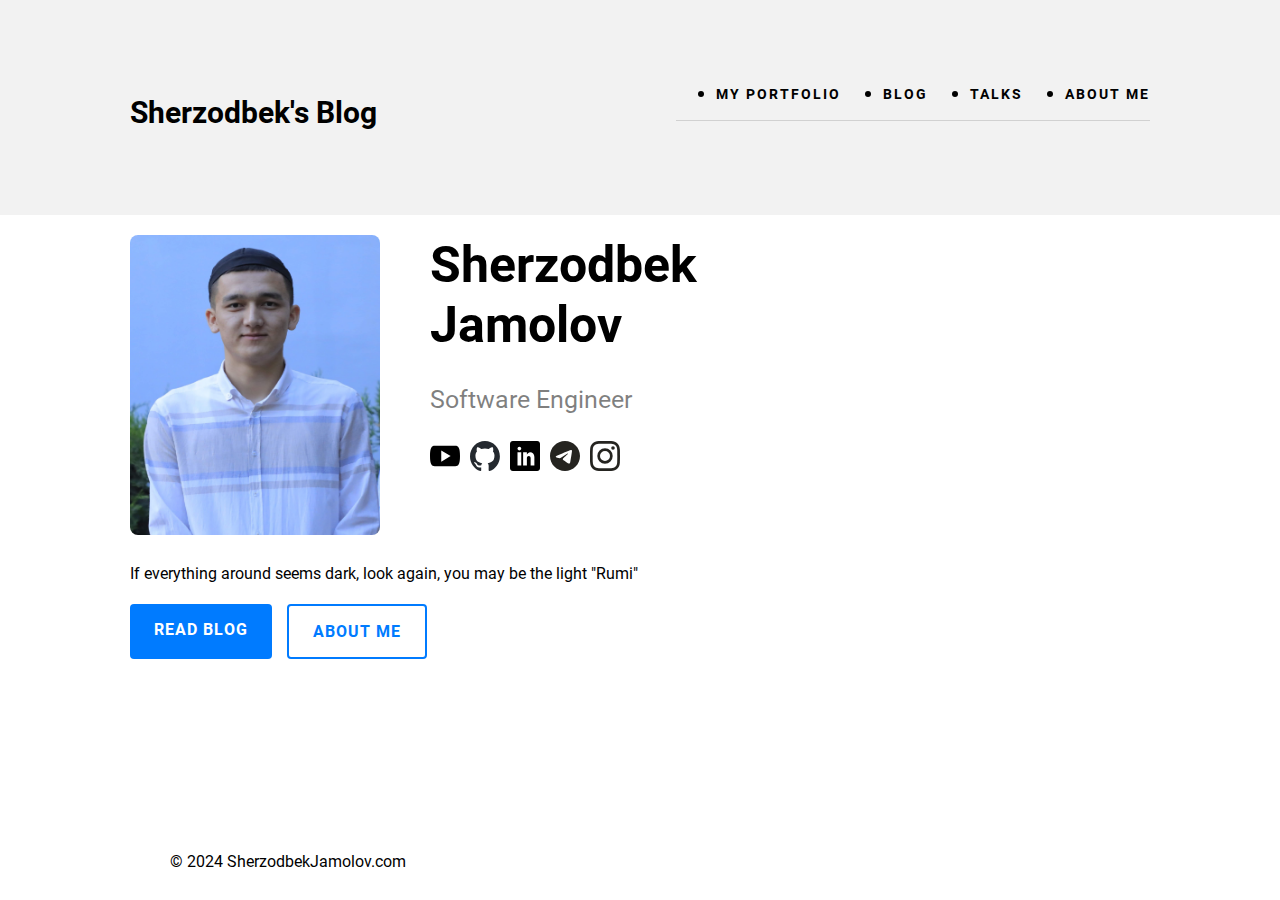
<file: index.html>
<!DOCTYPE html>
<html lang="en">
<head>
  <meta charset="UTF-8">
  <meta name="viewport" content="width=device-width, initial-scale=1.0">
  <title>Sherzodbek's blog</title>
  <!-- LINKS -->
    <link rel="stylesheet" href="css/normalize.css">
  <link rel="stylesheet" href="css/styles.css">
</head>
<body>


  <!-- SITE-HEADER -->
  <header class="site-header">
    <div class="site-header-container container">
      <a class="site-header-logo-link logo site-header__logo" href="#">Sherzodbek's Blog</a>


      <!-- SITENAV -->
      <nav class="site-header__sitenav sitenav sitenav--site-header site-header--open">
        <ul class="sitenav__list">
          <li class="sitenav__item sitenav__item--active"><a class="sitenav-link" href="portfolio.html">My Portfolio</a>
          </li>
          <!-- <li class="sitenav-item"><a class="sitenav-link" href="#">Lessons</a>
          </li> -->
          <li class="sitenav__item"><a class="sitenav-link" href="#">Blog</a>
          </li>
          <li class="sitenav__item"><a class="sitenav-link" href="#">Talks</a>
          </li>
          <li class="sitenav__item"><a class="sitenav-link" href="aboutMe.html">About Me</a>
          </li>
        </ul>
      </nav>

      <button class="site-header__toggler" type="button" aria-label="Menu"></button>
    </div>
  </header>


  <!-- MAIN-CONTENT -->
  <main class="main-content">

    <!-- HERO -->
    <section class="hero">
      <div class="hero-container container">
        <div class="hero-heading-wrapper">
          <img class="hero-img" src="img/sher-photo.JPG" alt="hero photo Sherzod J" width="300" height="400">
          <div class="hero-heading-info-wrapper">
            <h1 class="hero-title">Sherzodbek Jamolov</h1>
            <h3 class="hero-title-deck">Software Engineer</h3>
            <div class="hero-socials">
              <ul class="hero-socials-list">
                <li class="hero-socials-item" ><a class="hero-socials-link" target="_blank" href="https://www.youtube.com/@SherzodbekJamolov0" ><img class="hero-socials-img" src="img/youtube.svg" alt="icon YouTube" width="30" height="30"></a>
                </li>
                <li class="hero-socials-item" ><a class="hero-socials-link" target="_blank" href="https://github.com/HamzaJamol" ><img class="hero-socials-img" src="img/github-mark.svg" alt="icon Github" width="30" height="30"></a>
                </li>
                <li class="hero-socials-item" ><a class="hero-socials-link" target="_blank" href="https://www.linkedin.com/in/sherzodbek-jamolov-b488342a6/" ><img class="hero-socials-img" src="img/linkedin.svg" alt="icon Linkedin" width="30" height="30"></a>
                </li>
                <li class="hero-socials-item" ><a class="hero-socials-link" target="_blank" href="https://t.me/sherzodjamolov" ><img class="hero-socials-img" src="img/icon-telegram.svg" alt="icon Telegram" width="30" height="30"></a>
                </li>
                <li class="hero-socials-item" ><a class="hero-socials-link" target="_blank" href="https://www.instagram.com/neversaynever034/" ><img class="hero-socials-img" src="img/icon-instagram.svg" alt="icon instagram" width="30" height="30"></a>
                </li>
              </ul>
            </div>
          </div>
        </div>

        <div class="hero-detail">
          <p class="hero-detail-text">If everything around seems dark, look again, you may be the light "Rumi"</p>
          <div class="button-wrapper">
            <a class="button button-first" href="">Read Blog</a>
            <a class="button button-second" href="aboutMe.html">About Me</a>
          </div>
        </div>
      </div>

    </div>

  </section>
</main>

<div class="container">
  <footer class="site-footer">
    <div class="site-footer__container container">
      <div class="footer-row">© 2024 SherzodbekJamolov.com</div>
    </div>
  </footer>
</div>

<script src="js/main.js"></script>
</body>
</html>
</file>
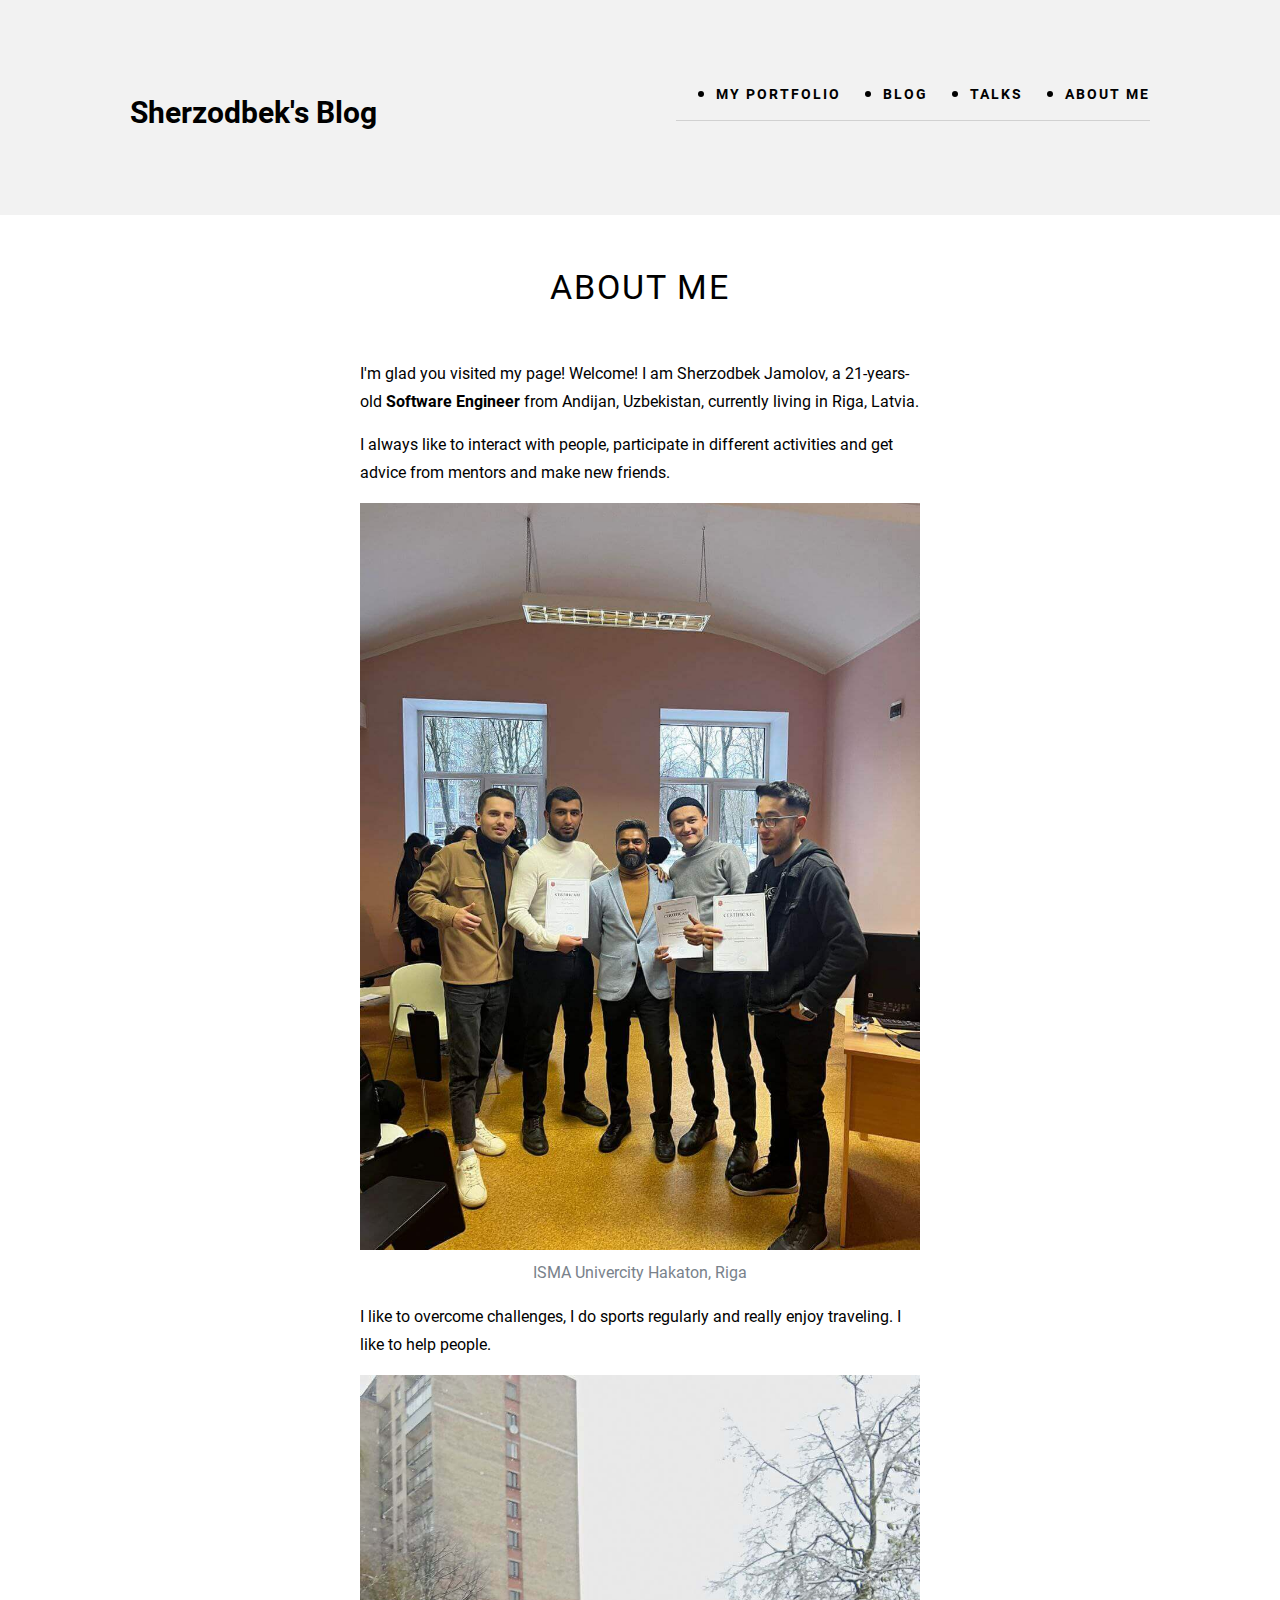
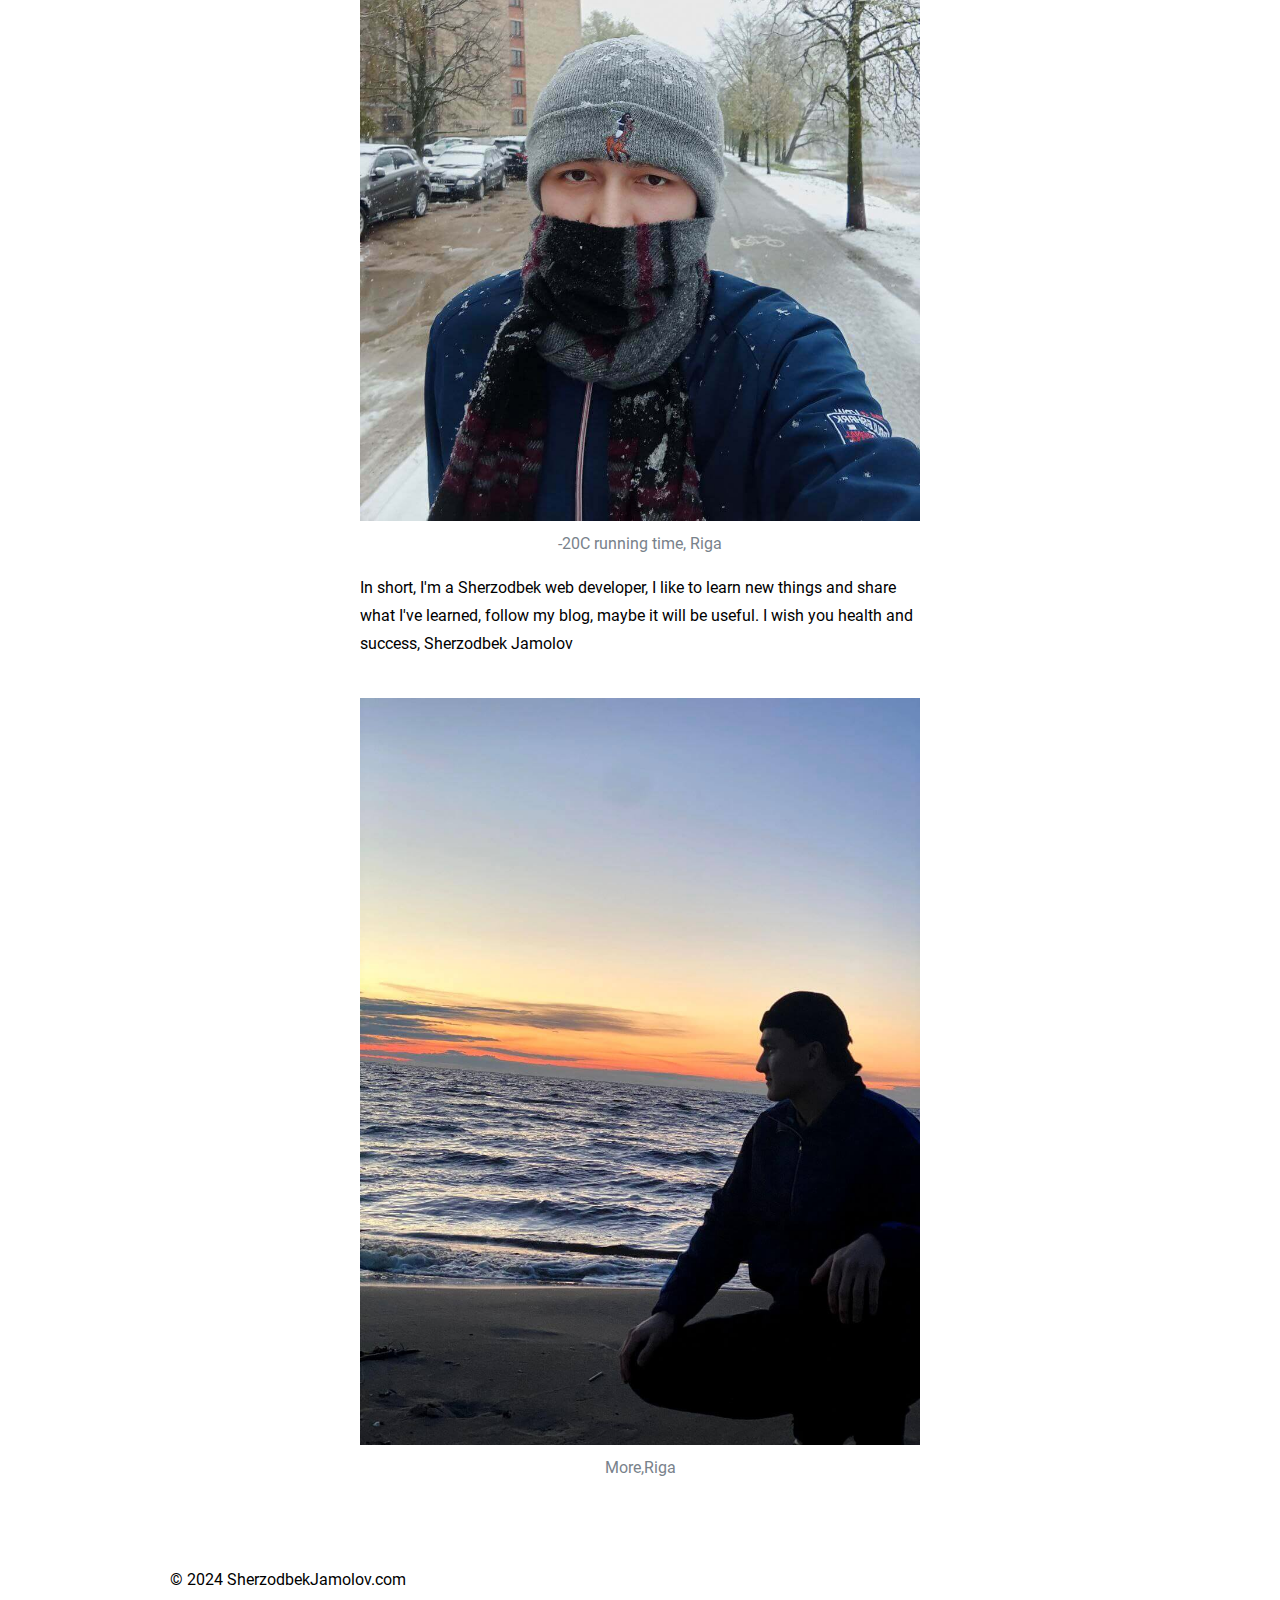
<file: aboutMe.html>
<!DOCTYPE html>
<html lang="en">
<head>
  <meta charset="UTF-8">
  <meta name="viewport" content="width=device-width, initial-scale=1.0">
  <title>Sherzodbek's blog</title>
  <!-- LINKS -->
    <link rel="stylesheet" href="css/normalize.css">
  <link rel="stylesheet" href="css/styles.css">
</head>
<body>


  <!-- SITE-HEADER -->
  <header class="site-header">
    <div class="site-header-container container">
      <a class="site-header-logo-link logo site-header__logo" href="#">Sherzodbek's Blog</a>


      <!-- SITENAV -->
      <nav class="site-header__sitenav sitenav sitenav--site-header site-header--open">
        <ul class="sitenav__list">
          <li class="sitenav__item sitenav__item--active"><a class="sitenav-link" href="portfolio.html">My Portfolio</a>
          </li>
          <!-- <li class="sitenav-item"><a class="sitenav-link" href="#">Lessons</a>
          </li> -->
          <li class="sitenav__item"><a class="sitenav-link" href="#">Blog</a>
          </li>
          <li class="sitenav__item"><a class="sitenav-link" href="#">Talks</a>
          </li>
          <li class="sitenav__item"><a class="sitenav-link" href="aboutMe.html">About Me</a>
          </li>
        </ul>
      </nav>

      <button class="site-header__toggler" type="button" aria-label="Menu"></button>
    </div>
  </header>

  <!-- HERO -->

  <div class="main-page-about-me">
    <div class="container about-me-container ">
      <div class="about-me-section-title-wrapper">
        <h1 class="about-me-section-title">About ME</h1>
      </div>
    </div>

      <section class="about-me-article-wrapper">
        <div class="container about-me-article-container">

          <div class="row justify-center">
            <article class="about-me-articles">
              <p class="about-me-text">I'm glad you visited my page! Welcome!
                I am Sherzodbek Jamolov, a 21-years-old <strong>Software Engineer</strong> from Andijan, Uzbekistan, currently living in Riga, Latvia.</p>

              <p class="about-me-text">I always like to interact with people, participate in different activities and get advice from mentors and make new friends.</p>

              <figure>
                <div class="figure-wrapper">
                  <img src="img/isma-hakaton.jpg" alt="isma-hakaton" width="617" height="410" >
                </div>
                <figcaption class="figcaption-info">ISMA Univercity Hakaton, Riga</figcaption>
              </figure>

              <p class="about-me-text">
                I like to overcome challenges, I do sports regularly and really enjoy traveling. I like to help people.
              </p>
              <figure>
                <div class="figure-wrapper">
                  <img src="img/snow-runner.jpg" alt="snow-runner" width="617" height="410" >
                </div>
                <figcaption class="figcaption-info">-20C running time, Riga </figcaption>
              </figure>

              <p class="about-me-text">In short, I'm a Sherzodbek web developer, I like to learn new things and share what I've learned, follow my blog, maybe it will be useful. I wish you health and success, Sherzodbek Jamolov</p>
            </article>
            <figure>
              <div class="figure-wrapper">
                <img src="img/more.jpg" alt="sher-more" width="617" height="410" >
              </div>
              <figcaption class="figcaption-info">More,Riga </figcaption>
            </figure>
          </div>
        </div>
      </section>
  </div>






  <!-- FOOTER -->
  <div class="container">
    <footer class="site-footer">
      <div class="site-footer__container container">
        <div class="footer-row">© 2024 SherzodbekJamolov.com</div>
      </div>
    </footer>
  </div>
</file>
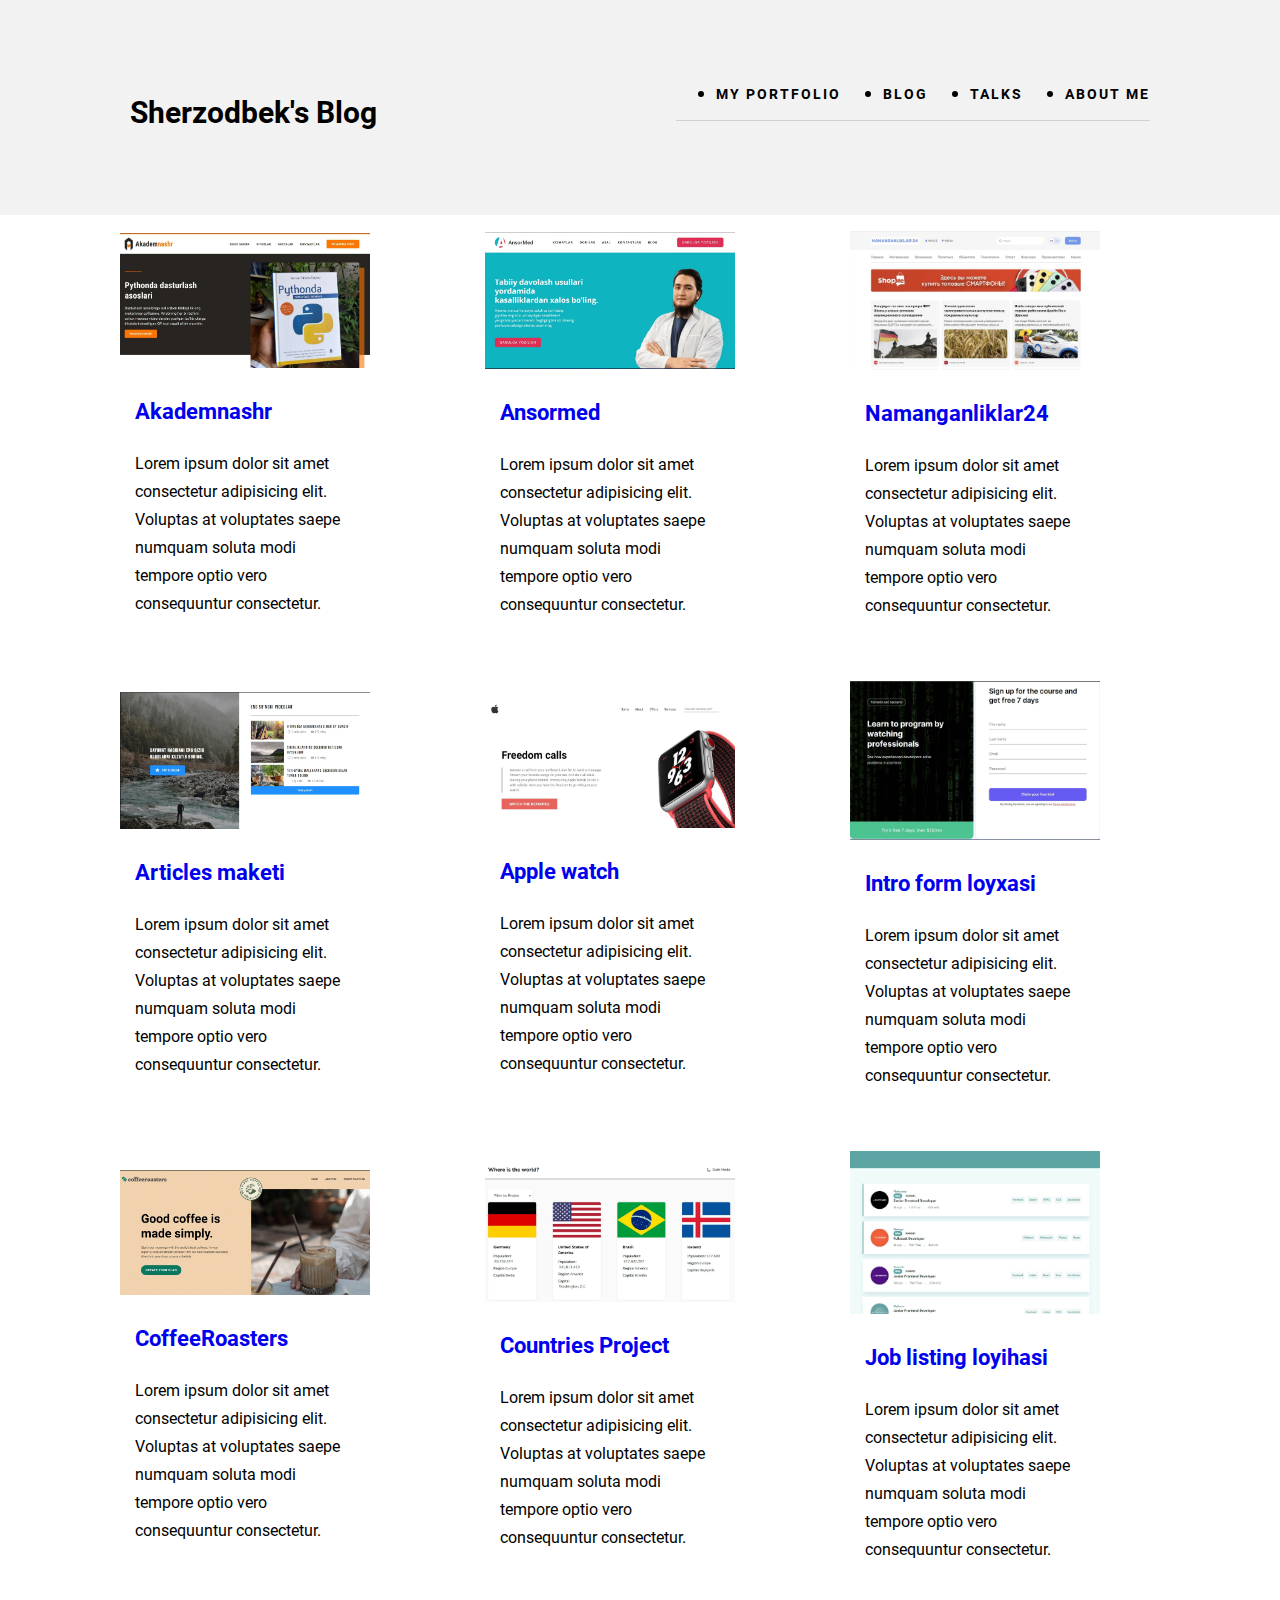
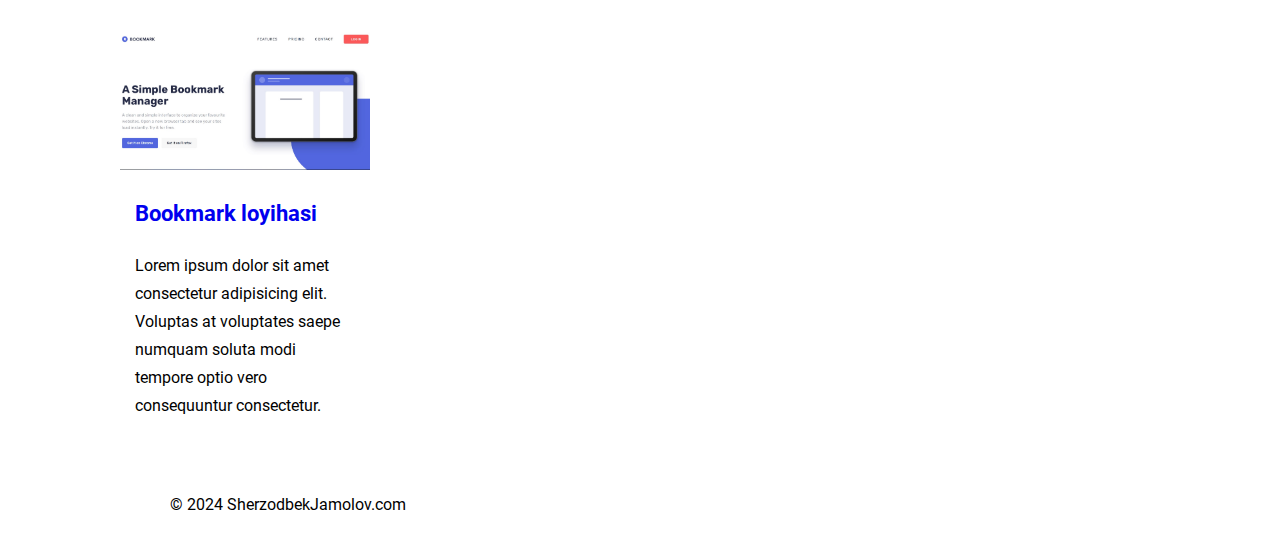
<file: portfolio.html>
<!DOCTYPE html>
<html lang="en">
<head>
  <meta charset="UTF-8">
  <meta name="viewport" content="width=device-width, initial-scale=1.0">
  <title>Sherzodbek's blog</title>
  <!-- LINKS -->
    <link rel="stylesheet" href="css/normalize.css">
  <link rel="stylesheet" href="css/styles.css">
</head>
<body>


  <!-- SITE-HEADER -->
  <header class="site-header">
    <div class="site-header-container container">
      <a class="site-header-logo-link logo site-header__logo" href="#">Sherzodbek's Blog</a>


      <!-- SITENAV -->
      <nav class="site-header__sitenav sitenav sitenav--site-header site-header--open">
        <ul class="sitenav__list">
          <li class="sitenav__item sitenav__item--active"><a class="sitenav-link" href="portfolio.html">My Portfolio</a>
          </li>
          <!-- <li class="sitenav-item"><a class="sitenav-link" href="#">Lessons</a>
          </li> -->
          <li class="sitenav__item"><a class="sitenav-link" href="#">Blog</a>
          </li>
          <li class="sitenav__item"><a class="sitenav-link" href="#">Talks</a>
          </li>
          <li class="sitenav__item"><a class="sitenav-link" href="aboutMe.html">About Me</a>
          </li>
        </ul>
      </nav>

      <button class="site-header__toggler" type="button" aria-label="Menu"></button>
    </div>
  </header>

  <!-- MAIN-CONTENT -->
  <div class="container portfolio__container">
    <section class="portfolio__gather">
      <ul class="portfolio__list">
        <li class="portfolio__item">
          <div class="index__portfolio-wrapper">
            <div class="index__portfolio">
              <img class="index__portfolio-img" src="img/portfolio-Akademnashr.jpg" alt="Akademnashr project photo" width="254" height="160">
            </div>
            <div class="index__portfolio-info">
              <h3 class="index__portfolio-name"><a class="index__portfolio-name-link" href="https://shj-akademnashr.netlify.app/" target="_blank">Akademnashr</a></h3>
              <p class="index__portfolio-text">Lorem ipsum dolor sit amet consectetur adipisicing elit. Voluptas at voluptates saepe numquam soluta modi tempore optio vero consequuntur consectetur.</p>
            </div>
          </div>
        </li>
        <li class="portfolio__item">
          <div class="index__portfolio-wrapper">
            <div class="index__portfolio">
              <img class="index__portfolio-img" src="img/Ansormed.jpg" alt="Ansormed project photo" width="254" height="160">
            </div>
            <div class="index__portfolio-info">
              <h3 class="index__portfolio-name"><a class="index__portfolio-name-link" href="https://sher-ansormed.netlify.app/" target="_blank">Ansormed</a></h3>
              <p class="index__portfolio-text">Lorem ipsum dolor sit amet consectetur adipisicing elit. Voluptas at voluptates saepe numquam soluta modi tempore optio vero consequuntur consectetur.</p>
            </div>
          </div>
        </li>
        <li class="portfolio__item">
          <div class="index__portfolio-wrapper">
            <div class="index__portfolio">
              <img class="index__portfolio-img" src="img/namanganliklar-24.jpg" alt="Akademnashr project photo" width="254" height="160">
            </div>
            <div class="index__portfolio-info">
              <h3 class="index__portfolio-name"><a class="index__portfolio-name-link" href="https://shj-articles.netlify.app/" target="_blank">Namanganliklar24</a></h3>
              <p class="index__portfolio-text">Lorem ipsum dolor sit amet consectetur adipisicing elit. Voluptas at voluptates saepe numquam soluta modi tempore optio vero consequuntur consectetur.</p>
            </div>
          </div>
        </li>

        <li class="portfolio__item">
          <div class="index__portfolio-wrapper">
            <div class="index__portfolio">
              <img class="index__portfolio-img" src="img/Articles.jpg" alt="Articles project photo" width="254" height="160">
            </div>
            <div class="index__portfolio-info">
              <h3 class="index__portfolio-name"><a class="index__portfolio-name-link" href="https://shjb-articles.netlify.app/" target="_blank">Articles maketi</a></h3>
              <p class="index__portfolio-text">Lorem ipsum dolor sit amet consectetur adipisicing elit. Voluptas at voluptates saepe numquam soluta modi tempore optio vero consequuntur consectetur.</p>
            </div>
          </div>
        </li>

        <li class="portfolio__item">
          <div class="index__portfolio-wrapper">
            <div class="index__portfolio">
              <img class="index__portfolio-img" src="img/portfolio-applewatch.jpg" alt="Apple watch project" width="254" height="160">
            </div>
            <div class="index__portfolio-info">
              <h3 class="index__portfolio-name"><a class="index__portfolio-name-link" href="https://shj-apple-watch.netlify.app/" target="_blank">Apple watch</a></h3>
              <p class="index__portfolio-text">Lorem ipsum dolor sit amet consectetur adipisicing elit. Voluptas at voluptates saepe numquam soluta modi tempore optio vero consequuntur consectetur.</p>
            </div>
          </div>
        </li>

        <li class="portfolio__item">
          <div class="index__portfolio-wrapper">
            <div class="index__portfolio">
              <img class="index__portfolio-img" src="img/introform.jpg" alt="Introform project photo" width="254" height="160">
            </div>
            <div class="index__portfolio-info">
              <h3 class="index__portfolio-name"><a class="index__portfolio-name-link" href="https://shj-intro-form.netlify.app/" target="_blank">Intro form loyxasi</a></h3>
              <p class="index__portfolio-text">Lorem ipsum dolor sit amet consectetur adipisicing elit. Voluptas at voluptates saepe numquam soluta modi tempore optio vero consequuntur consectetur.</p>
            </div>
          </div>
        </li>

        <li class="portfolio__item">
          <div class="index__portfolio-wrapper">
            <div class="index__portfolio">
              <img class="index__portfolio-img" src="img/portfolio-coffeeroasters.jpg" alt="CoffeeRoasters project photo" width="254" height="160">
            </div>
            <div class="index__portfolio-info">
              <h3 class="index__portfolio-name"><a class="index__portfolio-name-link" href="https://shj-coffe-roasters.netlify.app" target="_blank">CoffeeRoasters</a></h3>
              <p class="index__portfolio-text">Lorem ipsum dolor sit amet consectetur adipisicing elit. Voluptas at voluptates saepe numquam soluta modi tempore optio vero consequuntur consectetur.</p>
            </div>
          </div>
        </li>

        <li class="portfolio__item">
          <div class="index__portfolio-wrapper">
            <div class="index__portfolio">
              <img class="index__portfolio-img" src="img/portfolio-countries.jpg" alt="Countries project photo" width="254" height="160">
            </div>
            <div class="index__portfolio-info">
              <h3 class="index__portfolio-name"><a class="index__portfolio-name-link" href="https://shj-countries-site.netlify.app/" target="_blank">Countries Project</a></h3>
              <p class="index__portfolio-text">Lorem ipsum dolor sit amet consectetur adipisicing elit. Voluptas at voluptates saepe numquam soluta modi tempore optio vero consequuntur consectetur.</p>
            </div>
          </div>
        </li>

        <li class="portfolio__item">
          <div class="index__portfolio-wrapper">
            <div class="index__portfolio">
              <img class="index__portfolio-img" src="img/portfolio-job-listing.jpg" alt="Joblisting project photo" width="254" height="160">
            </div>
            <div class="index__portfolio-info">
              <h3 class="index__portfolio-name"><a class="index__portfolio-name-link" href="https://shj-joblisting.netlify.app/" target="_blank">Job listing loyihasi</a></h3>
              <p class="index__portfolio-text">Lorem ipsum dolor sit amet consectetur adipisicing elit. Voluptas at voluptates saepe numquam soluta modi tempore optio vero consequuntur consectetur.</p>
            </div>
          </div>
        </li>

        <li class="portfolio__item">
          <div class="index__portfolio-wrapper">
            <div class="index__portfolio">
              <img class="index__portfolio-img" src="img/bookmark-portfolio.jpg" alt="Akademnashr project photo" width="254" height="160">
            </div>
            <div class="index__portfolio-info">
              <h3 class="index__portfolio-name"><a class="index__portfolio-name-link" href="https://shj-bookmark.netlify.app/" target="_blank">Bookmark loyihasi</a></h3>
              <p class="index__portfolio-text">Lorem ipsum dolor sit amet consectetur adipisicing elit. Voluptas at voluptates saepe numquam soluta modi tempore optio vero consequuntur consectetur.</p>
            </div>
          </div>
        </li>
      </ul>
    </section>
  </div>

  <div class="container">
    <footer class="site-footer">
      <div class="site-footer__container container">
        <div class="footer-row">© 2024 SherzodbekJamolov.com</div>
      </div>
    </footer>
  </div>

</body>
</html>
</file>
<file: css/styles.css>
/* FONTS */
@font-face {
  font-family: "Roboto";
  src: url("../fonts/Roboto-Bold.woff2") format("woff2"),
  url("../fonts/Roboto-Medium.woff") format("woff");
  font-weight: 500;
  font-style: normal;
  font-display: swap;
}

@font-face {
  font-family: "Roboto";
  src: url("../fonts/Roboto-Regular.woff2") format("woff2"),
  url("../fonts/Roboto-Regular.woff") format("woff");
  font-weight: normal;
  font-style: normal;
  font-display: swap;
}

@font-face {
  font-family: "Roboto";
  src: url("../fonts/Roboto-Bold.woff2") format("woff2"),
  url("../fonts/Roboto-Bold.woff") format("woff");
  font-weight: bold;
  font-style: normal;
  font-display: swap;
}
:root {
  --text-color: #000;
  --bg-color: #fff;
  --frequency-color:  #007bff;
  --gray-additional: #79828b;
}




/* GLOBAL */
html {
  box-sizing: border-box;
  height: 100%;
  scroll-behavior: smooth;
}

*{
  box-sizing: border-box;
}

*,
*::before,
*::after {
  box-sizing: inherit;
}


/* BODY */
body {
  display: flex;
  flex-direction: column;
  height: 100%;
  padding: 0;
  margin: 0;
  font-family: "Roboto", "Arial", sans-serif;
  font-size: 16px;
  line-height: 1.75;
  background-color: var(--bg-color);
  color: var(--text-color);
}


/* CONTAINER */
.container {
  width: 100%;
  max-width: 1100px;
  padding-left: 40px;
  padding-right: 40px;
  margin-right: auto;
  margin-left: auto;
}


/* MAIN-CONTENT */
.main-content {
  flex-grow: 1;
}


/* SITENAV */
.sitenav {
  padding-top: 12px;
  padding-bottom: 12px;
  border-bottom: 1px solid #d1d1d1;
  margin-bottom: 40px;
  font-size: 18px;
  line-height: normal;
  font-weight: 500;
}

img {
  max-width: 100%;
  height: auto;
}

/* LOGO */
.site-header-logo-link {
  display: block;
  font-size: 30px;
  line-height: normal;
  font-weight: bolder;
  white-space: nowrap;
  font-family: "Roboto", "Arial", serif;
  text-decoration: none;
  color: var(--text-color);
}

.site-header-logo-link:hover {
  color:#565e65;
}

.site-header-logo-link:active {
  opacity: 0.6;
}


/* SITENAV */
.sitenav {
  display: flex;
}

.sitenav:hover {
  opacity: 0.8;
}

.sitenav:active {
  opacity: 0.6;
}

.sitenav-list {
  display: flex;
}

.sitenav-item {
  list-style: none;
}

.sitenav-item:not(:last-child) {
  margin-right: 20px;
  margin-bottom: 32px;
}

.sitenav-link {
  display: block;
  font-size: 14px;
  color: var(--text-color);
  text-decoration: none;
  text-transform: uppercase;
  letter-spacing: 2px;
  text-align: center;
}

.sitenav-link:hover {
  color: #565e65;
}

.sitenav-link:active {
  opacity: 0.6;
}


/* CTA-BUTTON */
.portfolio-body {
  background-color: #f1f1f1;
  color: #444;
  font-size: 18px;
}


.about-me-article-container {
  max-width: 720px;
  padding-left: 40px;
  padding-right: 40px;
  margin-bottom: 60px;
}

/* SITE-HEADER */
.site-header {
  background-color: #f2f2f2;
  padding-top: 32px;
  padding-bottom: 40px;
}

.site-header-container {
  display: flex;
  justify-content: space-between;
  align-items: center;
}

.site-header__logo {
  margin-right: auto;
}

.site-header__sitenav {
  display: none;
}

.site-header--open .site-header__sitenav {
  display: block;
  position: absolute;
  z-index: 1;
  right: 32px;
  top: 88px;
  min-width: 223px;
  max-width: calc(100% - 64px);
  padding: 40px;
  background-color: #33323d;
}


.site-header__toggler {
  display: block;
  width: 24px;
  height: 19px;
  border: 0;
  background-color: transparent;
  background-image: url("../img/hamburger-menu-open.svg");
  background-repeat: no-repeat;
  background-position: center center;
  background-size: contain;
  cursor: pointer;
}

.site-header--open .site-header__toggler {
  background-image: url("../img/close.svg");
}




/* HERO */
.hero {
  margin-bottom: 96px;
}

.hero-container {
  margin-top: 20px;
}

.hero-heading-wrapper {
  display: flex;
  flex-wrap: wrap;
}

.hero-img {
  width: 250px;
  height: 300px;
  margin-right: 50px;
  border-radius: 8px;
}

.hero-heading-info-wrapper {
  display: flex;
  flex-direction: column;
  padding-top: 0;

}

.hero-title {
  display: block;
  font-weight: 700;
  margin-top: 0;
  font-size: 50px;
  font-family: "Roboto", "Arial", sans-serif;
  margin-bottom: 30px;
  line-height: 1.2;
  color: var(--text-color);
}

.hero-title-deck {
  text-align: left;
  margin-top: 0;
  margin-bottom: 10px;
  font-weight: 400;
  line-height: 1.2;
  font-size: 25px;
  color: rgba(0, 0, 0, 0.5);

}

.hero-socials {
  display: flex;
}

.hero-socials-list {
  padding: 0;
  display: flex;
  list-style: none;
  text-align: left;
  align-items: center;
}

.hero-socials-item:not(:last-child) {
  margin-right: 10px;
}

.hero-socials-link {
  text-decoration: none;
}


/* HER0-DETAIL */
.hero-detail-terxt {
  margin-top: 20;
  margin-bottom: 20px;
  font-size: 20px;
  line-height: 1.5;
  letter-spacing: 0.5;
  color: rgba(0, 0, 0, 0.75);

}

.button-wrapper {
  display: flex;
}

.button {
  display: inline-block;
  align-items: center;
  padding: 16px 24px;
  border: 0;
  border-radius: 4px;
  font-size: 16px;
  line-height: normal;
  font-weight: 500;
  cursor: pointer;
  text-decoration: none;
  text-transform: uppercase;
  letter-spacing: 1px;
  white-space: nowrap;
}

.button-first {
  background-color: var(--frequency-color);
  color: var(--bg-color);
  margin-right: 15px;
}

.button-first:hover {
  opacity: 0.8;
}

.button-first:active {
  opacity: 0.6;
}

.button-second {
  border: 2px solid var(--frequency-color);
  background-color: var(--bg-color);
  color: var(--frequency-color);
}

.button-second:hover {
  color:  var(--frequency-color);
  background-color:  #f0e9e9;
}

.button-second:active {
  opacity: 0.8;
  color:  var(--frequency-color);
  background-color:  #f0e9e9;
}




/* ABOUT-ME */
.about-me-section-title-wrapper {
  padding: 20px;
}

.about-me-section-title {
  font-size: 34px;
  font-weight: 400;
  text-transform: uppercase;
  letter-spacing: 2px;
  text-align: center;
}

.row .justify-center {
  max-width: 700px;
  display: flex;
  justify-content: center;

}



.about-me-articles {
  margin-bottom: 40px;
}

.about-me-text {
  display: block;
  margin-top: 0;
  margin-bottom: 15px;
  padding-right: 40px;
  padding-left: 40px;
}

figure {
  display: block;
  margin-inline-start: 40px;
  margin-inline-end: 40px;

}

.figure-wrapper {
  display: block;
  text-align: center;
  font-weight: 400;
}

.figcaption-info {
  display: block;
  text-align: center;
  color: var(--gray-additional);
}



/* PORTFOLIO */
/* HEADER */
.site-header-portfolio {
  background-color: #a1a1a1c9;
}


.portfolio__container {
  display: flex;
  max-width: 1200px;
}

.portfolio__gather {
  display: flex;
}

.portfolio__list {
  display: flex;
  align-items: center;
  justify-content: space-between;
  flex-wrap: wrap;
}

.portfolio__item {
  width: 250px;
  list-style: none;
  text-decoration: 0;
}


.portfolio__item:not(:last-child) {
  margin-right: 100px;
  margin-bottom: 30px;
}

.index__portfolio {
  margin: 0;
  padding: 0;
  list-style: none;
  text-decoration: 0;

}

.index__portfolio-img {
  margin: 0;
  padding: 0;
  list-style: none;
}

.index__portfolio-wrapper {
  background-color: #fff;
}

.index__portfolio-info {
  padding: 15px;
}

.index__portfolio-name {
  margin-top: 0;
}

.index__portfolio-name-link {
  font-size: larger;
  text-decoration: none;
  list-style: none;
}

.index__portfolio-name-link:hover {
  color: #007bff;
  opacity: 0.8;
}

.index__portfolio-name-link:active {
  opacity: 0.6;
}

.index__portfolio-text {
}


/* FOOTER */
.footer {
  margin-top: auto;
  font-size: 16px;
  text-align: center;

}

@media
only screen and (-webkit-min-device-pixel-ratio: 2),
only screen and (   min--moz-device-pixel-ratio: 2),
only screen and (     -o-min-device-pixel-ratio: 2/1),
only screen and (        min-device-pixel-ratio: 2),
only screen and (                min-resolution: 192dpi),
only screen and (                min-resolution: 2dppx) {
}

@media only screen and (min-width: 500px)  {
  .hero-img {
    height: 300px;
  }
}

@media only screen and (min-width: 700px)  {
  .site-footer {
    padding-top: 24px;
    padding-bottom: 24px;
  }

  .site-footer__container {
    flex-direction: row;
  }
}

@media only screen and (min-width: 768px) {
  .container {
    padding-left: 40px;
    padding-right: 40px;
  }

  .site-header {
    padding-top: 64px;
    padding-bottom: 47px;
  }

  .site-header__sitenav,
  .site-header--open .site-header__toggler {
    position: static;
    display: block;
    padding: 0;
    background-color: transparent;
  }

  .site-header__toggler {
    display: none;
  }

  .sitenav--site-header  .sitenav__list {
    display: flex;
  }

  .sitenav--site-header  .sitenav__item:not(:last-child) {
    margin-bottom: 0;
    margin-right: 42px;
  }

  .sitenav--site-header .sitenav__link {
    color: greenyellow;
  }

  .sitenav__item--active .sitenav__link {
    color: green;
  }

  .hero__container {
    position: relative;
    z-index: 1;
  }

  .hero-img {
    margin-bottom: none;
  }

  .hero-heading-info-wrapper {
    margin-bottom: 48px;
  }
}


@media only screen and (min-width: 1024px) {
  .hero {
    margin-bottom: 150px;
  }

  .hero-heading-info-wrapper {
    width: 445px;
  }

  .hero-detail {
    margin-bottom: 56px;
  }
}

@media only screen and (min-width: 1180px) {
  .site-header {
    padding-bottom: 54px;
  }
}
</file>
